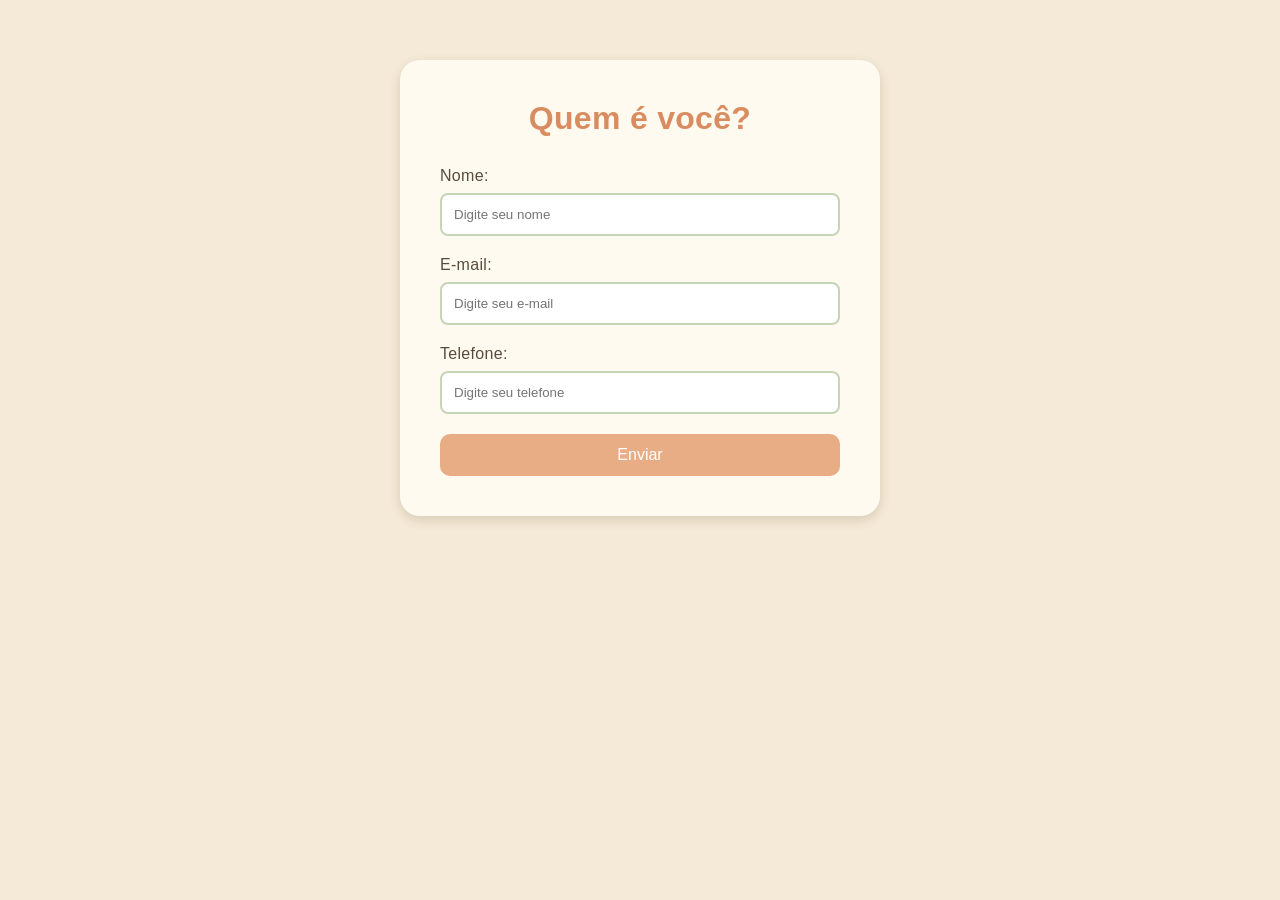
<file: TRABALHO-OFICIAL.01-main/TRABALHO-OFICIAL.01-main/receita/formulario.html>
<!DOCTYPE html>
<html lang="pt-br">
<head>
    <meta charset="UTF-8">
    <meta name="viewport" content="width=device-width, initial-scale=1.0">
    <title>Meu Formulário</title>

    <link rel="stylesheet" href="style.css">
</head>
<body>

    <form action="processa.php" method="post">

        <h1>Quem é você?</h1>

        Nome:
        <input type="text" name="nome" placeholder="Digite seu nome" required>

        E-mail:
        <input type="email" name="email" placeholder="Digite seu e-mail" required>

        Telefone:
        <input type="tel" name="telefone" placeholder="Digite seu telefone" required>

       <button type="button" onclick="window.location.href='index.html'">
    Enviar
</button>
    </form>

</body>
</html>
</file>
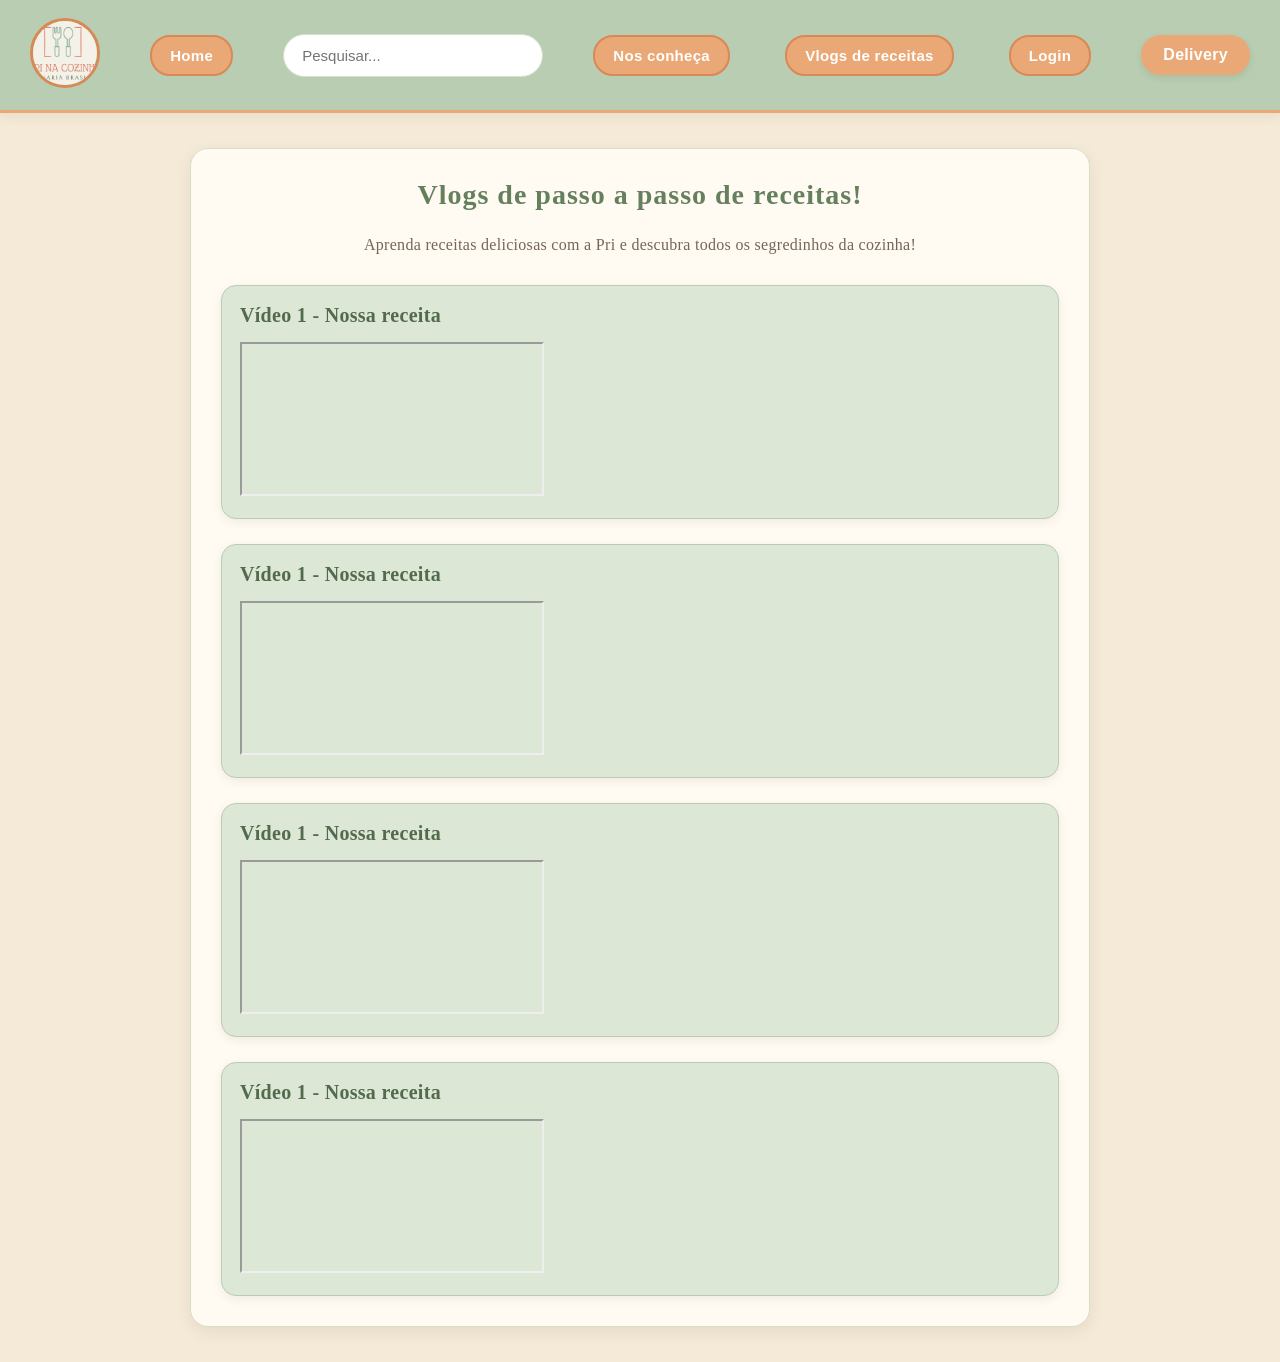
<file: TRABALHO-OFICIAL.01-main/TRABALHO-OFICIAL.01-main/receita/vlogs.html>
<!DOCTYPE html>
<html lang="en">
<head>
    <meta charset="UTF-8">
    <meta name="viewport" content="width=device-width, initial-scale=1.0">
    <title>PRI NA COZINHA</title>
    <link rel="stylesheet" href="style.css">
</head>
<body>
    <!--CABEÇALHO-->
    <header>
        <a href="index.html" class="logo"><img src="img/logo.png" alt="logo" ></a>

        <nav>
            <a href="index.html">Home</a>
        </nav>

        <input type="text" id="searchInput" placeholder="Pesquisar...">

        <nav>
            <a href="sobre.html">Nos conheça</a>
        </nav>
        <nav>
            <a href="vlogs.html">Vlogs de receitas</a>
        </nav>
        <nav>
            <a href="formulario.html">Login</a>
        </nav>

        <a href="https://www.ifood.com.br/" target="_blank"> Delivery</a>
    </header>

    <!--CONTEÚDO-->

<main class="video">

    <h2>Vlogs de passo a passo de receitas!</h2>

    <p>Aprenda receitas deliciosas com a Pri e descubra todos os segredinhos da cozinha!</p>

    <div class="lista-videos">

        
<div class="video-card">
    <h3>Vídeo 1 - Nossa receita</h3>

    <iframe
        src="https://www.youtube.com/embed/ABC123"
        title="Vídeo de receita"
        allowfullscreen>
    </iframe>
</div>


        
<div class="video-card">
    <h3>Vídeo 1 - Nossa receita</h3>

    <iframe
        src="https://www.youtube.com/embed/ABC123"
        title="Vídeo de receita"
        allowfullscreen>
    </iframe>
</div>

        

       
<div class="video-card">
    <h3>Vídeo 1 - Nossa receita</h3>

    <iframe
        src="https://www.youtube.com/embed/ABC123"
        title="Vídeo de receita"
        allowfullscreen>
    </iframe>
</div>


        
<div class="video-card">
    <h3>Vídeo 1 - Nossa receita</h3>

    <iframe
        src="https://www.youtube.com/embed/ABC123"
        title="Vídeo de receita"
        allowfullscreen>
    </iframe>
</div>


    </div>

</main>

</body>
</html>
</file>
<file: TRABALHO-OFICIAL.01-main/TRABALHO-OFICIAL.01-main/receita/style.css>
/* ============================= */
/* CONFIGURAÇÕES GERAIS */
/* ============================= */

* {
    margin: 0;
    padding: 0;
    box-sizing: border-box;
}

body {
    font-family: 'Trebuchet MS', Arial, sans-serif;
    background-color: #f5ead8;
    color: #594b3c;
    letter-spacing: 0.3px;
}

/* ============================= */
/* CABEÇALHO */
/* ============================= */

header {
    display: flex;
    justify-content: space-between;
    align-items: center;
    padding: 18px 30px;
    background-color: #b8cdb1;
    border-bottom: 3px solid #e9a875;
    box-shadow: 0 3px 12px rgba(70, 60, 40, 0.08);
}

logo {
    font-family: Georgia, serif;
    font-size: 25px;
    font-weight: bold;
    color: #526b4d;
    text-decoration: none;
    letter-spacing: 1px;
}

.logo img {
    width: 70px;
    height: 70px;
    border-radius: 50%;
    object-fit: cover;
    border: 3px solid #d88955;
    box-sizing: border-box;
}

 /* MENU DE NAVEGAÇÃO */

nav a {
    color: white;
    text-decoration: none;
    margin: 5px;
    padding: 10px 18px;
    font-weight: bold;
    font-size: 15px;
    border: 2px solid #d88955;
    border-radius: 20px;
    background-color: #e9a875;
    display: inline-block;
    transition: 0.3s;
}

nav a:hover {
    color: #526b4d;
    background-color: #b8cdb1;
    border-color: #b8cdb1;
}


/* PESQUISA */

#searchInput {
    width: 260px;
    height: 43px;
    padding: 10px 18px;
    border-radius: 25px;
    border: 1px solid #d5dfc9;
    background-color: white;
    outline: none;
    font-family: inherit;
    font-size: 15px;
    color: #594b3c;
    transition: 0.3s;
}

#searchInput:focus {
    border-color: #d88955;
    box-shadow: 0 0 6px rgba(216, 137, 85, 0.25);
}

/* BOTÃO DA PESQUISA */

.pesquisa button,
button[type="search"] {
    background-color: #e9a875;
    color: white;
    border: none;
    padding: 15px 20px;
    border-radius: 25px;
    cursor: pointer;
    font-weight: bold;
    transition: 0.3s;
}

.pesquisa button:hover,
button[type="search"]:hover {
    background-color: #d88955;
}

/* ============================= */
/* DELIVERY */
/* ============================= */

header > a:last-child {
    background-color: #e9a875;
    color: white;
    padding: 11px 22px;
    border-radius: 25px;
    text-decoration: none;
    font-weight: bold;
    transition: 0.3s;
    box-shadow: 0 3px 7px rgba(90, 60, 30, 0.10);
}

header > a:last-child:hover {
    background-color: #d88955;
    transform: translateY(-2px);
}

/* ============================= */
/* CONTEÚDO PRINCIPAL */
/* ============================= */

main {
    padding: 35px 30px;
    max-width: 1100px;
    margin: auto;
}

main h2 {
    text-align: center;
    color: #65805c;
    margin-bottom: 28px;
    font-family: Georgia, serif;
    font-size: 29px;
    letter-spacing: 1px;
}

/* ============================= */
/* RECEITAS */
/* ============================= */

.Grid {
    display: grid;
    grid-template-columns: 1fr;
    gap: 18px;
    margin-top: 25px;
}

/* CARDS */

.card {
    background-color: #fffaf2;
    border-radius: 13px;
    overflow: hidden;
    cursor: pointer;
    border: 1px solid #d5dfc9;
    transition: 0.3s ease;
    box-shadow: 0 4px 12px rgba(80, 65, 45, 0.09);
}

.card:hover {
    transform: translateY(-5px);
    border-color: #e9a875;
    box-shadow: 0 8px 18px rgba(80, 65, 45, 0.15);
}

/* IMAGENS */

.card img {
    width: 100%;
    height: 160px;
    object-fit: cover;
    display: block;
    transition: 0.4s;
}

.card:hover img {
    transform: scale(1.02);
}

/* NOMES DAS RECEITAS */

.card h3 {
    padding: 19px;
    margin: 0;
    font-family: Georgia, serif;
    font-size: 19px;
    color: #526b4d;
    background-color: #dce7d5;
    letter-spacing: 0.5px;
}

/* ============================= */
/* MODAL */
/* ============================= */

.modal {
    display: none;
    position: fixed;
    inset: 0;
    background: rgba(50, 45, 35, 0.75);
    justify-content: center;
    align-items: center;
    padding: 20px;
    z-index: 10;
}

.modal.active {
    display: flex;
}

.modal-content {
    background-color: #fffaf2;
    padding: 28px;
    border-radius: 17px;
    max-width: 550px;
    width: 100%;
    max-height: 90vh;
    overflow-y: auto;
    position: relative;
    box-shadow: 0 10px 30px rgba(0, 0, 0, 0.15);
}

.modal-content img {
    width: 100%;
    height: 210px;
    object-fit: cover;
    border-radius: 12px;
}

.modal-content h2 {
    color: #65805c;
    margin: 15px 0;
    font-family: Georgia, serif;
}

.modal-content h3 {
    color: #d88955;
    margin: 18px 0 10px;
    font-family: Georgia, serif;
    font-size: 20px;
}

.modal-content li {
    line-height: 1.9;
    color: #594b3c;
}

/* BOTÃO FECHAR */

#closeModal {
    position: absolute;
    top: 12px;
    right: 12px;
    background-color: #e9a875;
    color: white;
    border: none;
    padding: 8px 12px;
    cursor: pointer;
    border-radius: 8px;
    font-weight: bold;
    transition: 0.3s;
}

#closeModal:hover {
    background-color: #d88955;
}

/* ============================= */
/* PÁGINA SOBRE */
/* ============================= */

.about-container {
    background-color: #fffaf2;
    padding: 45px;
    margin: 40px auto;
    max-width: 900px;
    border-radius: 15px;
    border: 1px solid #d5dfc9;
    box-shadow: 0 5px 20px rgba(80, 65, 45, 0.09);
}

.about-container h2 {
    color: #65805c;
    text-align: center;
    font-family: Georgia, serif;
    font-size: 30px;
    margin-bottom: 30px;
    letter-spacing: 1px;
}

.about-container h3 {
    color: #d88955;
    margin: 30px 0 15px;
    font-family: Georgia, serif;
    font-size: 23px;
    font-style: italic;
}

.about-container p {
    font-family: Georgia, serif;
    font-size: 17px;
    line-height: 2;
    margin-bottom: 20px;
    text-align: justify;
    color: #756657;
    letter-spacing: 0.4px;
}

.about-container strong {
    color: #65805c;
}

/* ============================= */
/* PÁGINA DE VÍDEOS */
/* ============================= */

.video {
    max-width: 900px;
    margin: 35px auto;
    padding: 30px;
    background-color: #fffaf2;
    border-radius: 18px;
    border: 1px solid #d5dfc9;
    box-shadow: 0 5px 15px rgba(80, 65, 45, 0.09);
}

.video h2 {
    color: #65805c;
    text-align: center;
    font-family: Georgia, serif;
    font-size: 28px;
    margin-bottom: 20px;
}

.video p {
    color: #756657;
    text-align: center;
    font-family: Georgia, serif;
    line-height: 1.8;
    margin-bottom: 25px;
}

.lista-videos {
    display: flex;
    flex-direction: column;
    gap: 25px;
}

.video-card {
    background-color: #dce7d5;
    padding: 18px;
    border-radius: 15px;
    border: 1px solid #b8cdb1;
    box-shadow: 0 3px 10px rgba(80, 65, 45, 0.08);
}

.video-card h3 {
    color: #526b4d;
    font-family: Georgia, serif;
    font-size: 20px;
    margin-bottom: 15px;
}

.video-card video {
    width: 100%;
    height: 300px;
    display: block;
    border-radius: 12px;
    background-color: #594b3c;
    object-fit: contain;
}

/* ============================= */
/* FORMULÁRIO */
/* ============================= */

form {
    background-color: #fffaf0;
    max-width: 480px;
    margin: 60px auto;
    padding: 40px;
    border-radius: 20px;
    box-shadow: 0 4px 12px #d8cbb5;
}

form h1 {
    color: #d98c5f;
    text-align: center;
    margin-bottom: 30px;
}

form input[type="text"],
form input[type="email"],
form input[type="tel"] {
    width: 100%;
    padding: 12px;
    border: 2px solid #c5d5b5;
    border-radius: 8px;
    background-color: white;
    margin-top: 8px;
    margin-bottom: 20px;
}

form input[type="text"]:focus,
form input[type="email"]:focus,
form input[type="tel"]:focus {
    outline: none;
    border-color: #e9ad86;
}

/* BOTÃO ENVIAR */

form input[type="submit"],
form button {
    background-color: #e9ad86;
    color: white;
    border: none;
    padding: 12px;
    width: 100%;
    border-radius: 10px;
    cursor: pointer;
    font-size: 16px;
    transition: 0.3s;
}

form input[type="submit"]:hover,
form button:hover {
    background-color: #a9bd98;
}

/* ============================= */
/* RESPONSIVIDADE */
/* ============================= */

@media (max-width: 650px) {

    header {
        flex-wrap: wrap;
        justify-content: center;
        gap: 15px;
        text-align: center;
    }

    main {
        padding: 25px 15px;
    }

    .about-container {
        margin: 20px 15px;
        padding: 25px;
    }

    .about-container p {
        font-size: 16px;
    }

    main h2 {
        font-size: 23px;
    }

    .video {
        margin: 20px 12px;
        padding: 18px;
    }

    .video h2 {
        font-size: 23px;
    }

    .video-card video {
        height: 210px;
    }

    form {
        margin: 30px auto;
        padding: 25px;
    }
}

/* FOTO E APRESENTAÇÃO DA PRI */

.sobre-apresentacao {
    display: flex;
    align-items: flex-start;
    gap: 30px;
    margin-top: 25px;
}


/* FOTOS DA PRI */

.fotos-pri {
    width: 260px;
    display: flex;
    flex-direction: column;
    gap: 15px;
}

.fotos-pri img {
    width: 100%;
    height: 200px;
    object-fit: cover;
    border-radius: 18px;
    border: 5px solid #dce7d5;
    box-shadow: 0 4px 12px rgba(80, 65, 45, 0.12);
}

/* CELULAR */

@media (max-width: 650px) {
    .fotos-pri {
        width: 220px;
    }

    .fotos-pri img {
        height: 180px;
    }
}


.texto-apresentacao {
    flex: 1;
}

.texto-apresentacao p {
    line-height: 1.9;
}

/* CELULAR */

@media (max-width: 650px) {
    .sobre-apresentacao {
        flex-direction: column;
        align-items: center;
    }

    .foto-pri {
        width: 220px;
        height: 280px;
    }
}
</file>
